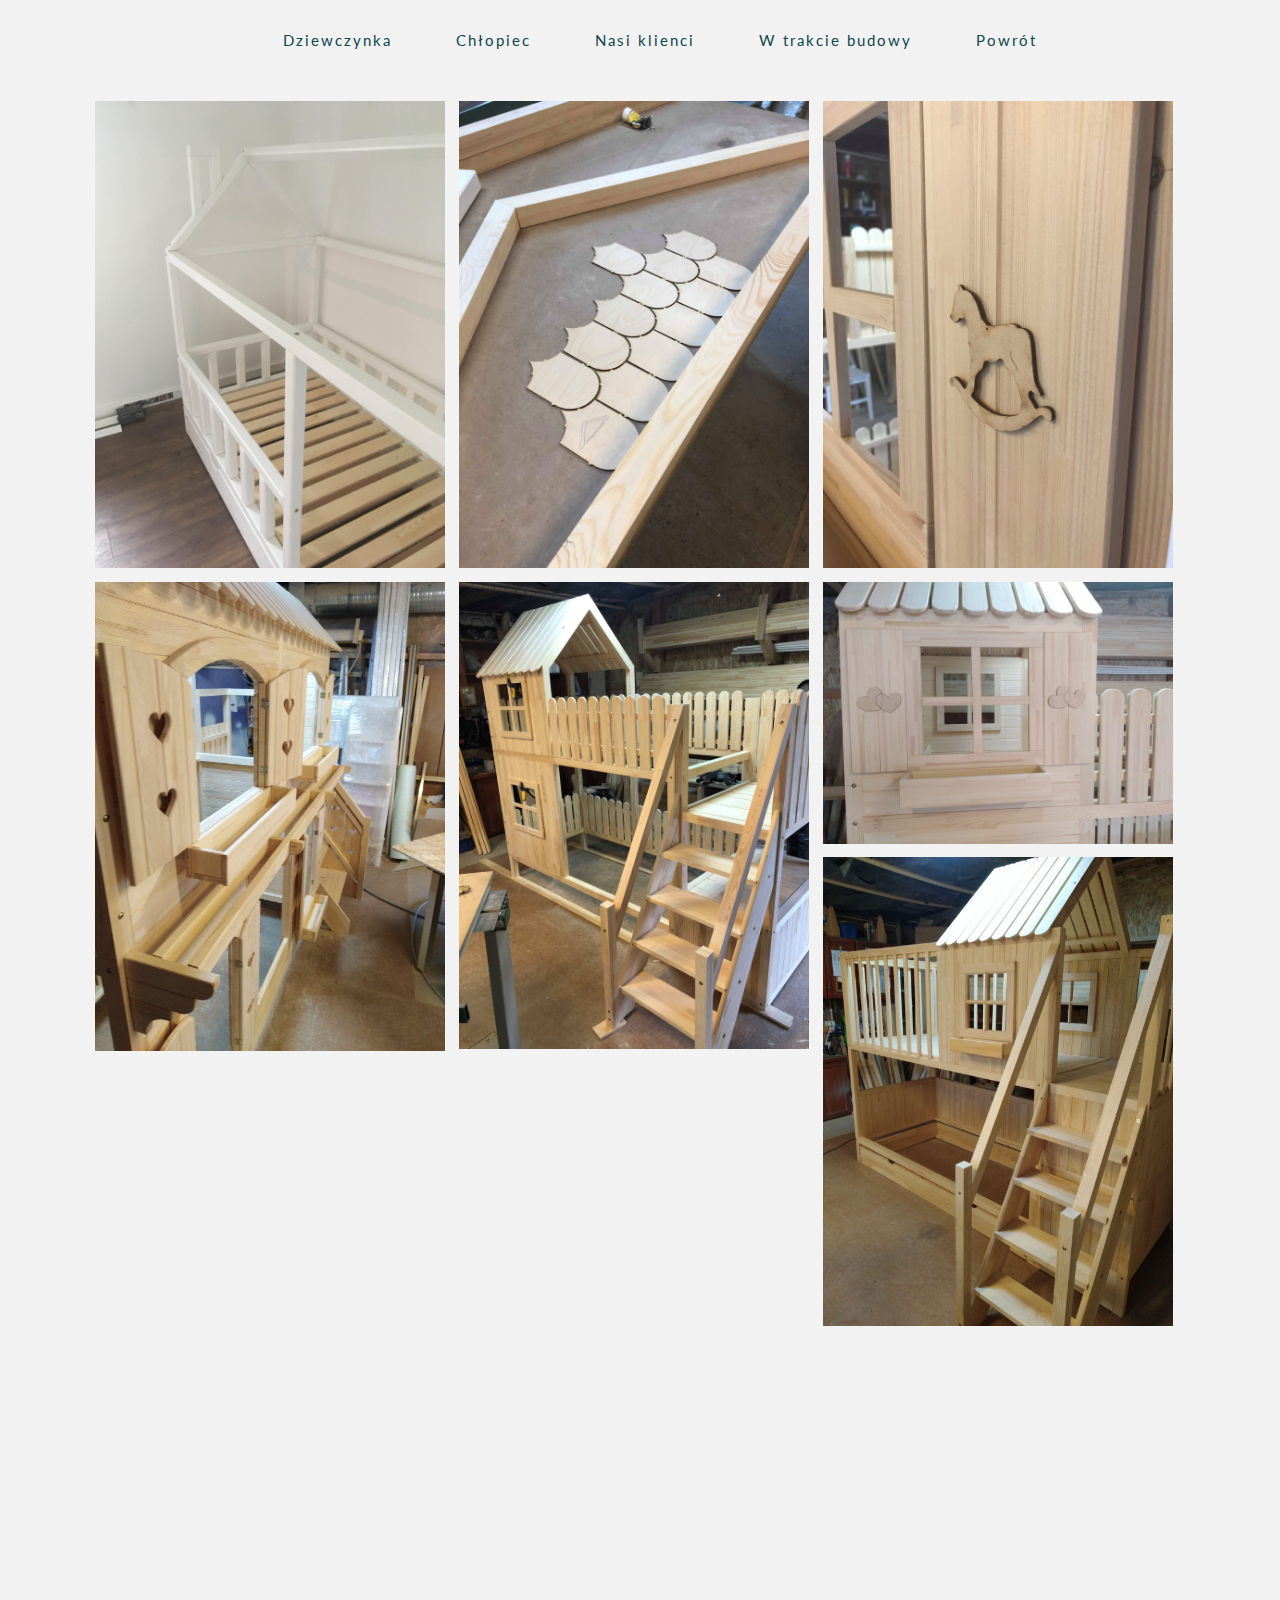
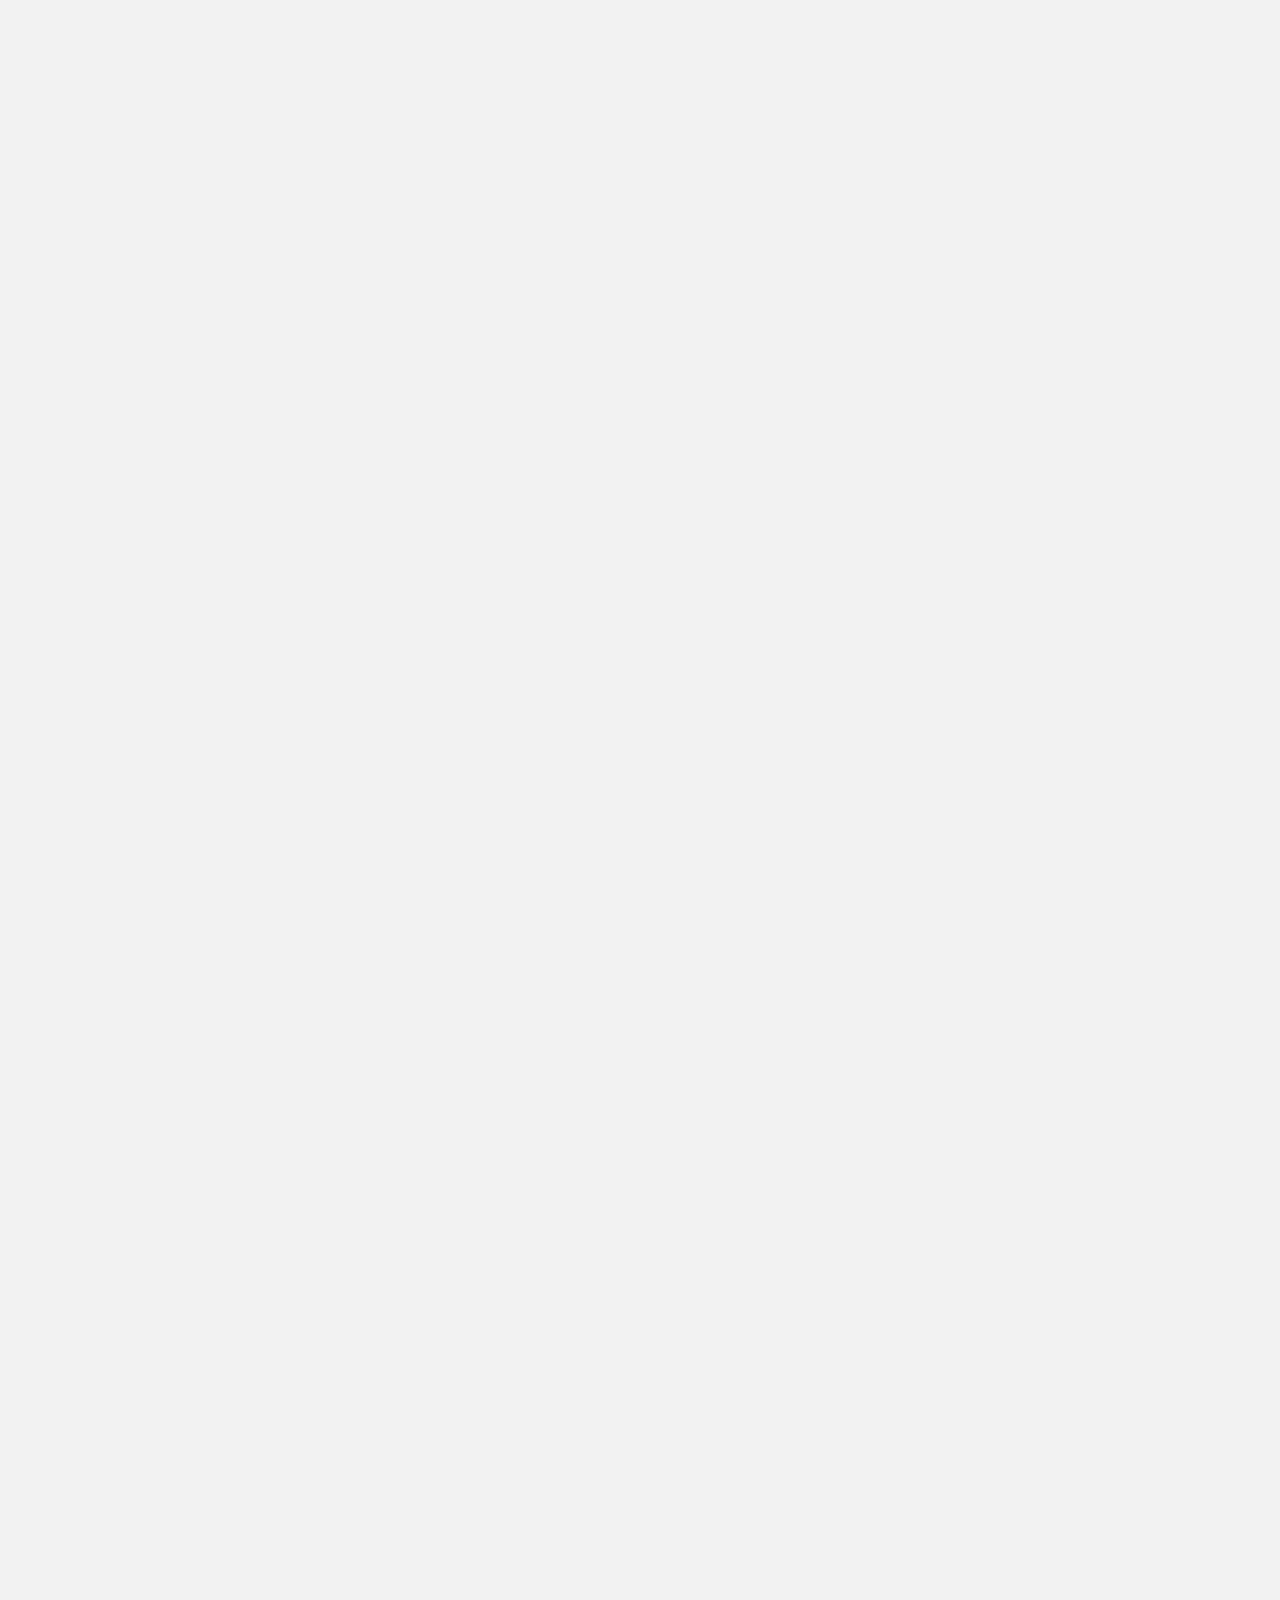
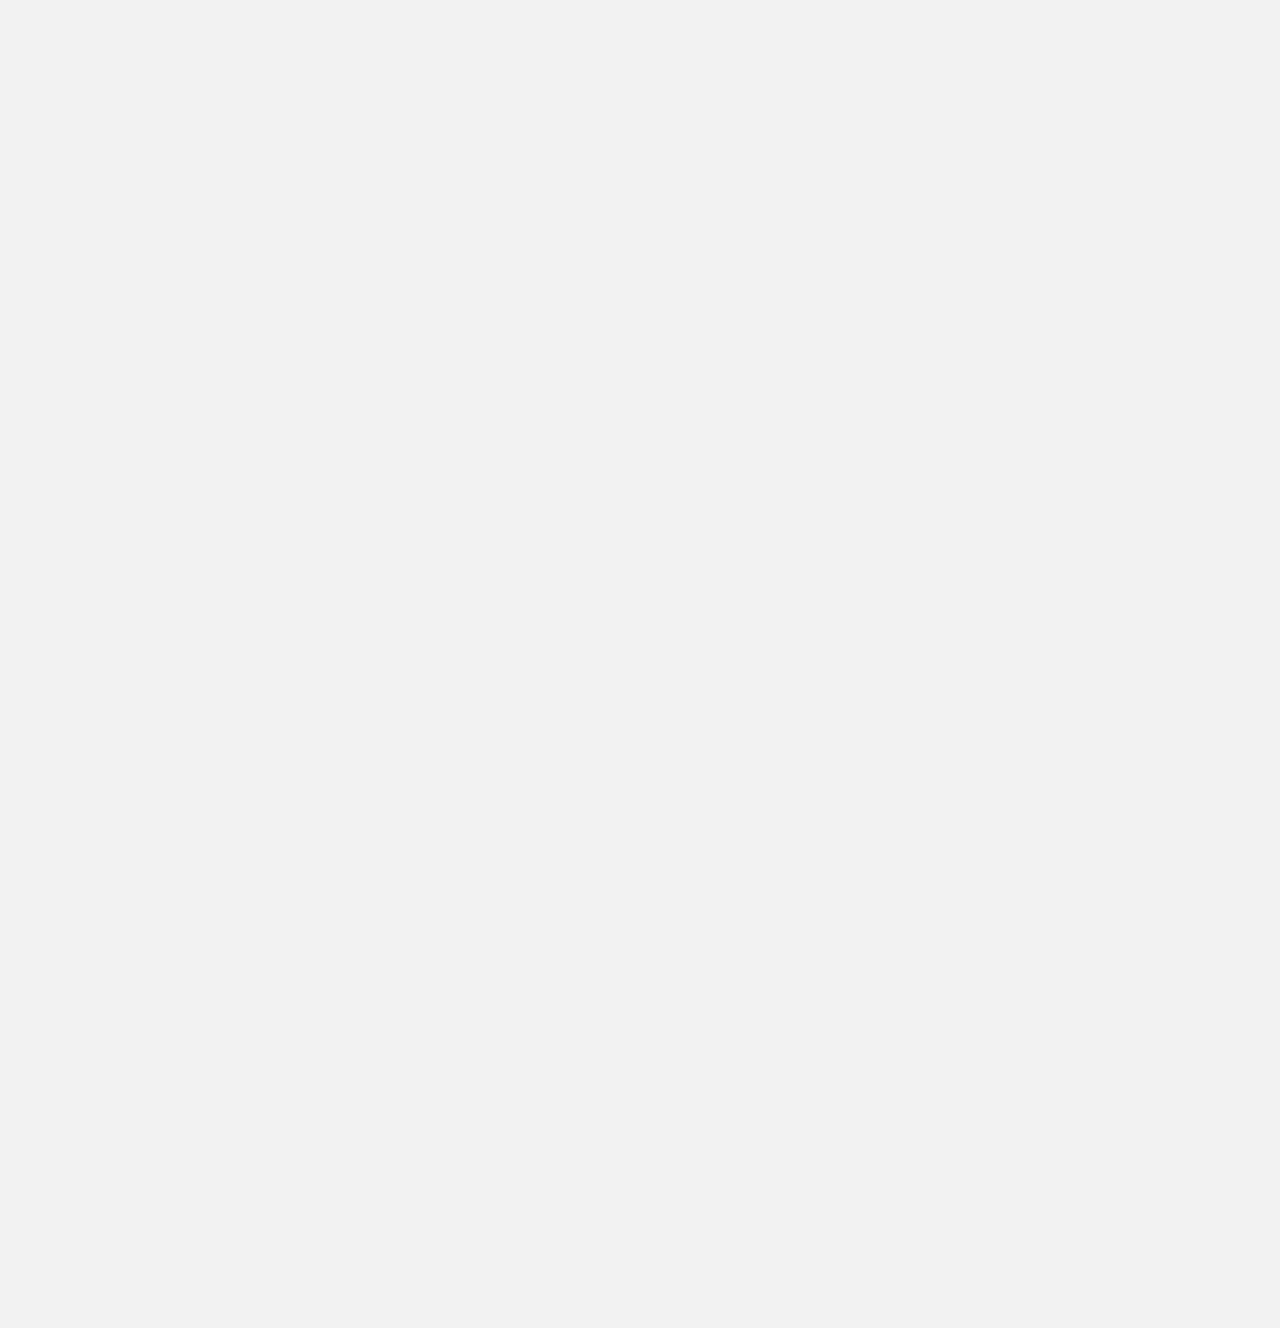
<file: subpage/construction/construction.html>
<!DOCTYPE html>
<html lang="en">

<head>
    <meta charset="UTF-8">
    <title>Neutral</title>
    <meta http-equiv="X-UA-Compatible" content="IE=edge,chrome=1">
    <meta name="viewport" content="width=device-width, initial-scale=1.0">
    <link rel="shortcut icon" href="../favicon.ico">
    <link rel="stylesheet" type="text/css" href="css/default.css" />
    <link rel="stylesheet" type="text/css" href="css/component.css" />
    <script src="js/modernizr.custom.js"></script>
</head>

<body>
    <header>
        <nav>
            <ul>
                <li><a href="../girl/girl.html">Dziewczynka</a></li>
                <li><a href="../boy/boy.html">Chłopiec</a></li>
                <li><a href="../clients/clients.html">Nasi klienci</a></li>
                <li><a href="../construction/construction.html">W trakcie budowy</a></li>
                <li><a href="../../index.html">Powrót</a></li>
            </ul>
        </nav>
    </header>
    <div class="container">
        <ul class="grid effect-3" id="grid">
            <li><a href=""><img src="img/0.jpg" alt=""></a></li>
            <li><a href=""><img src="img/1.jpg" alt=""></a></li>
            <li><a href=""><img src="img/2.jpg" alt=""></a></li>
            <li><a href=""><img src="img/3.jpg" alt=""></a></li>
            <li><a href=""><img src="img/4.jpg" alt=""></a></li>
            <li><a href=""><img src="img/5.jpg" alt=""></a></li>
            <li><a href=""><img src="img/6.jpg" alt=""></a></li>
            <li><a href=""><img src="img/7.jpg" alt=""></a></li>
            <li><a href=""><img src="img/8.jpg" alt=""></a></li>
            <li><a href=""><img src="img/9.jpg" alt=""></a></li>
            <li><a href=""><img src="img/10.jpg" alt=""></a></li>
            <li><a href=""><img src="img/11.jpg" alt=""></a></li>
            <li><a href=""><img src="img/12.jpg" alt=""></a></li>
            <li><a href=""><img src="img/13.jpg" alt=""></a></li>
            <li><a href=""><img src="img/14.jpg" alt=""></a></li>
            <li><a href=""><img src="img/15.jpg" alt=""></a></li>
            <li><a href=""><img src="img/16.jpg" alt=""></a></li>
            <li><a href=""><img src="img/17.jpg" alt=""></a></li>
            <li><a href=""><img src="img/18.jpg" alt=""></a></li>
            <li><a href=""><img src="img/19.jpg" alt=""></a></li>
            <li><a href=""><img src="img/20.jpg" alt=""></a></li>
            <li><a href=""><img src="img/21.jpg" alt=""></a></li>
            <li><a href=""><img src="img/22.jpg" alt=""></a></li>
            <li><a href=""><img src="img/23.jpg" alt=""></a></li>
            <li><a href=""><img src="img/24.jpg" alt=""></a></li>
            <li><a href=""><img src="img/25.jpg" alt=""></a></li>
            <li><a href=""><img src="img/26.jpg" alt=""></a></li>
            <li><a href=""><img src="img/27.jpg" alt=""></a></li>
            <li><a href=""><img src="img/28.jpg" alt=""></a></li>
            <li><a href=""><img src="img/29.jpg" alt=""></a></li>
            <li><a href=""><img src="img/30.jpg" alt=""></a></li>
        </ul>
    </div>
    <script src="js/masonry.pkgd.min.js"></script>
    <script src="js/imagesloaded.js"></script>
    <script src="js/classie.js"></script>
    <script src="js/AnimOnScroll.js"></script>
    <script>
        new AnimOnScroll(document.getElementById('grid'), {
            minDuration: 0.4,
            maxDuration: 0.7,
            viewportFactor: 0.2
        });
    </script>
</body>

</html>
</file>
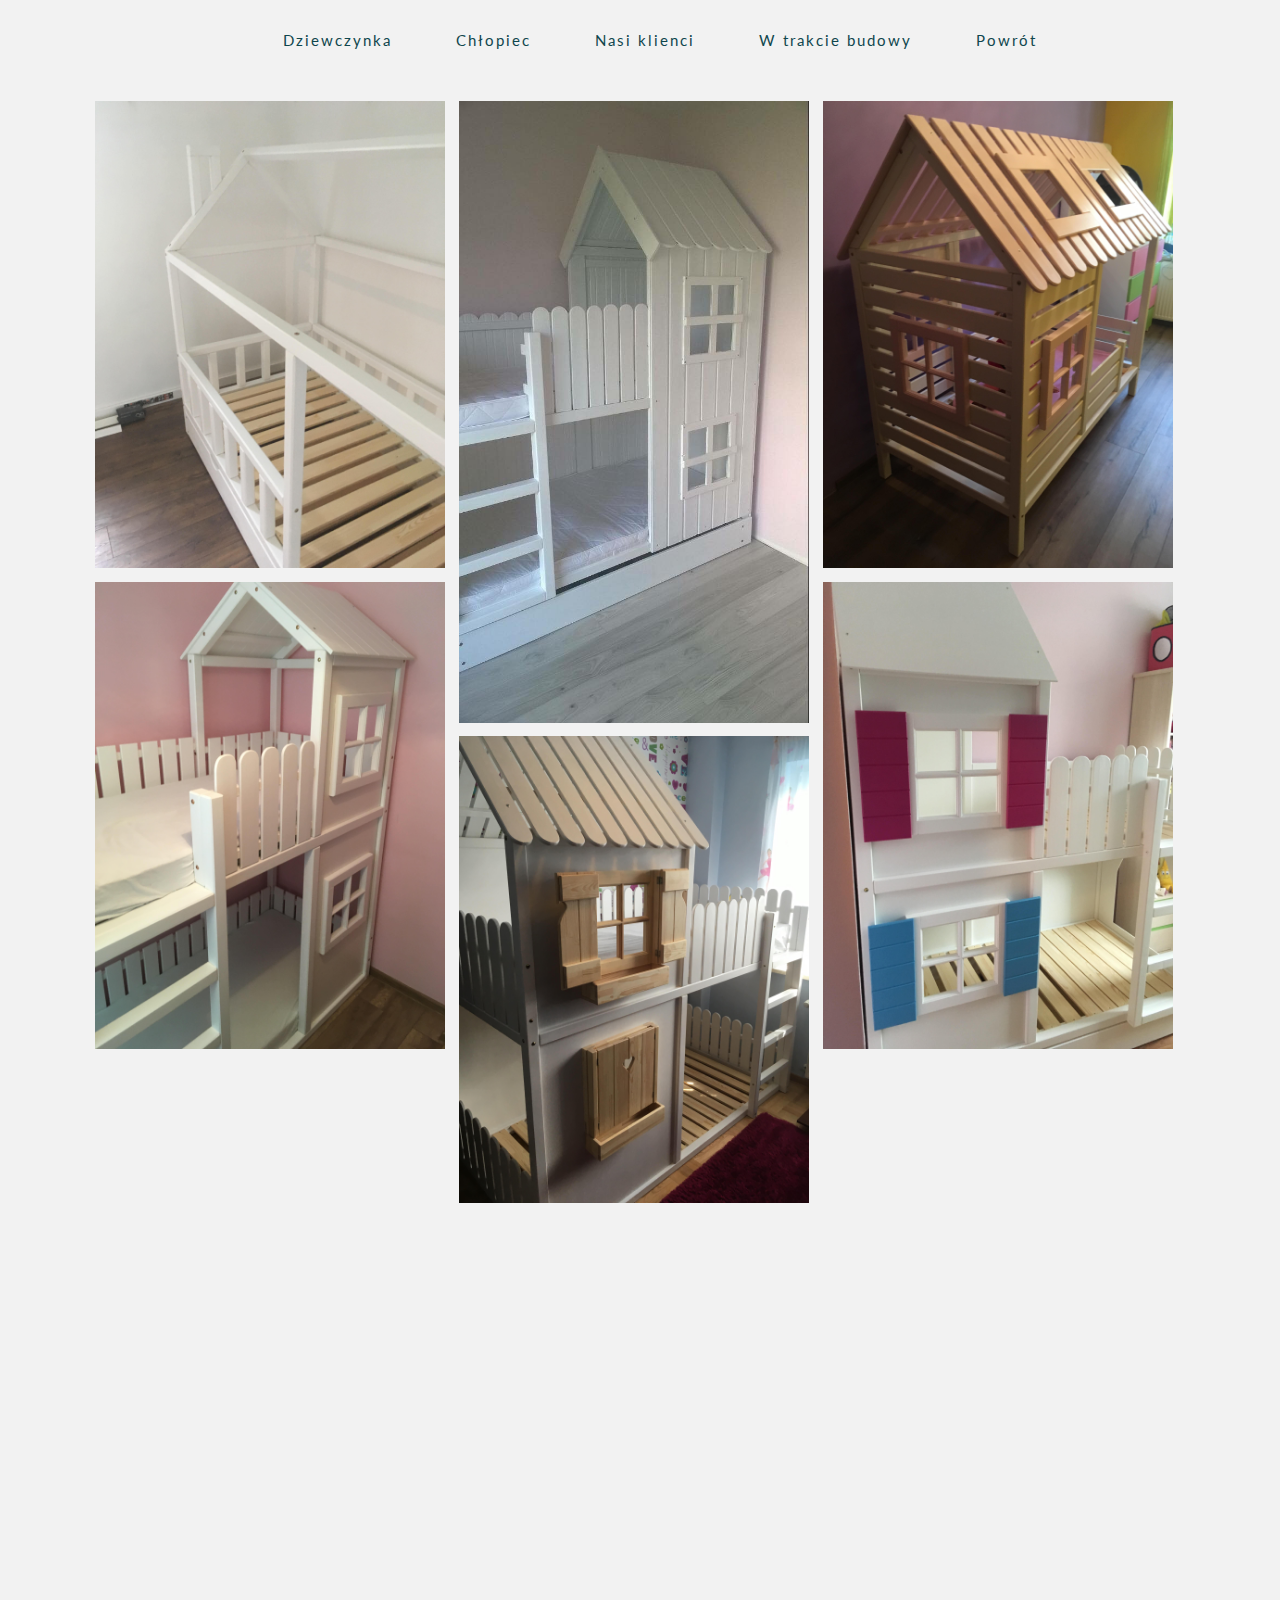
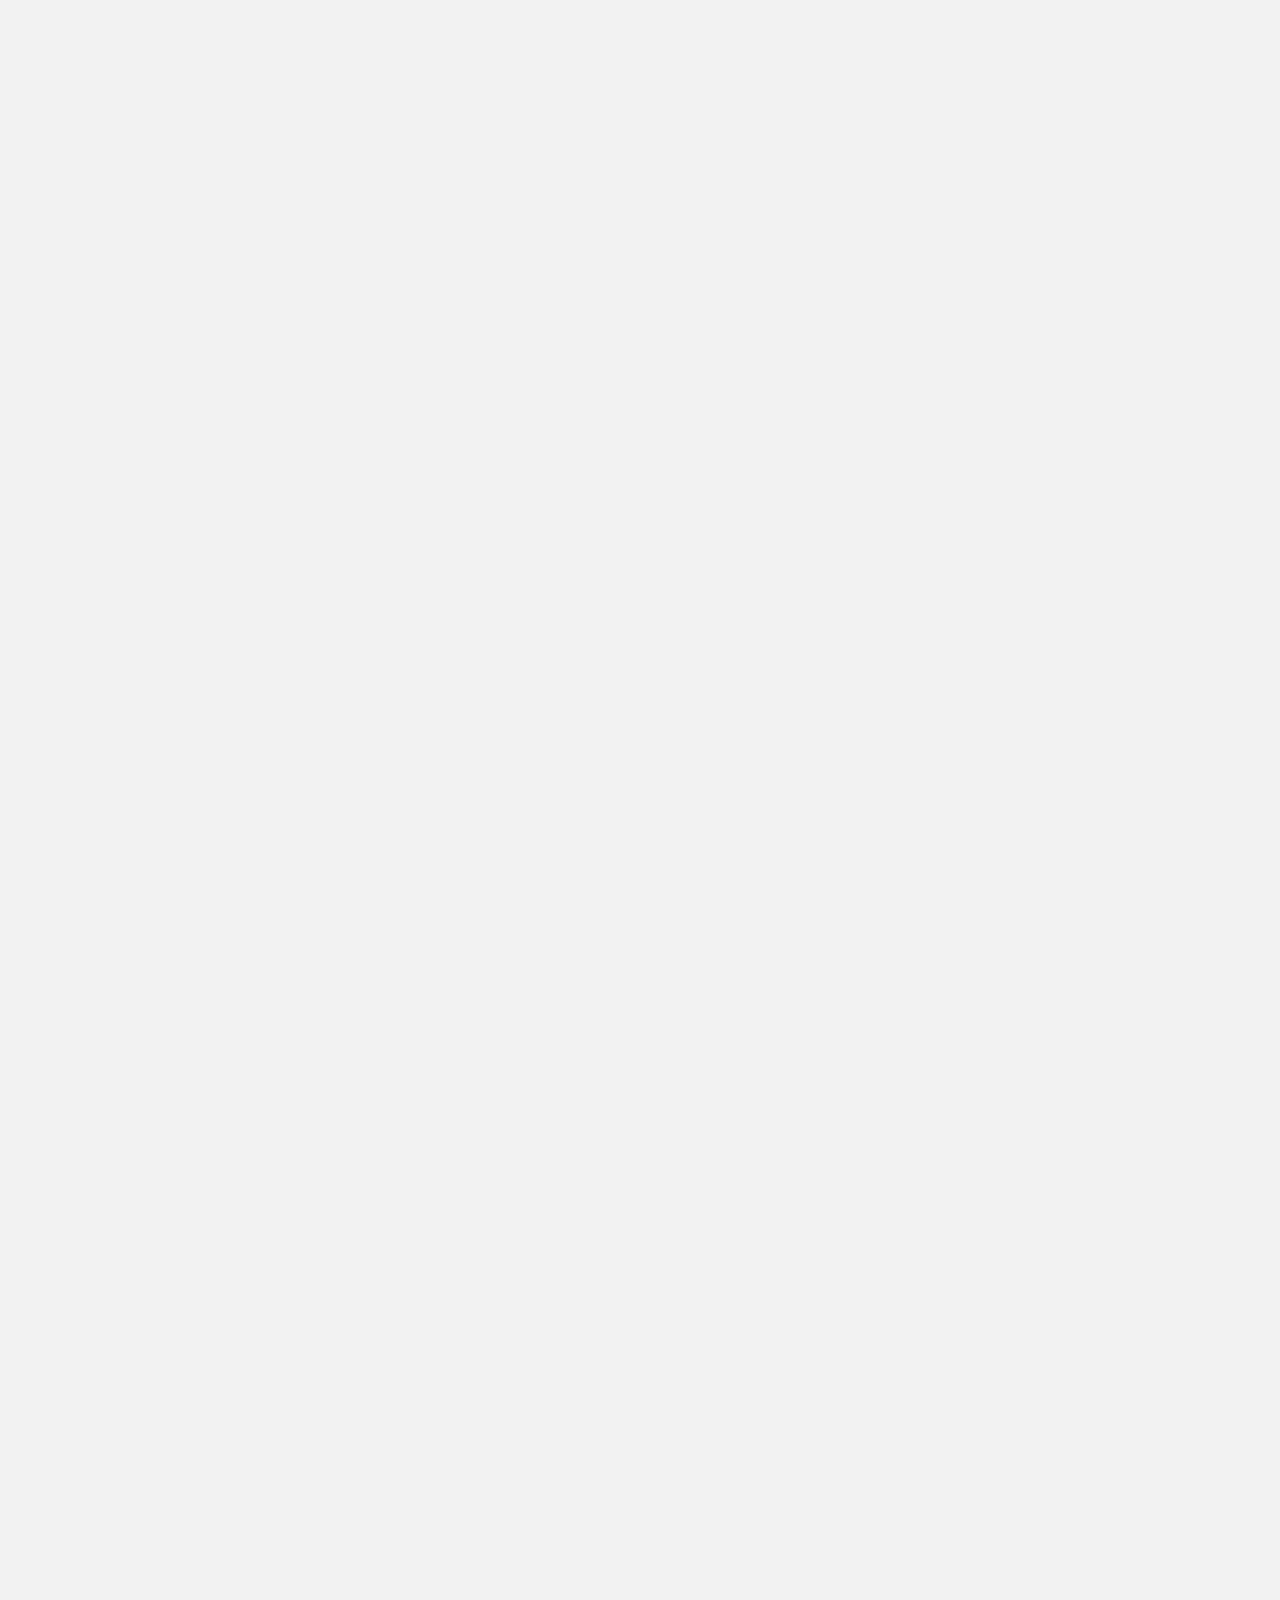
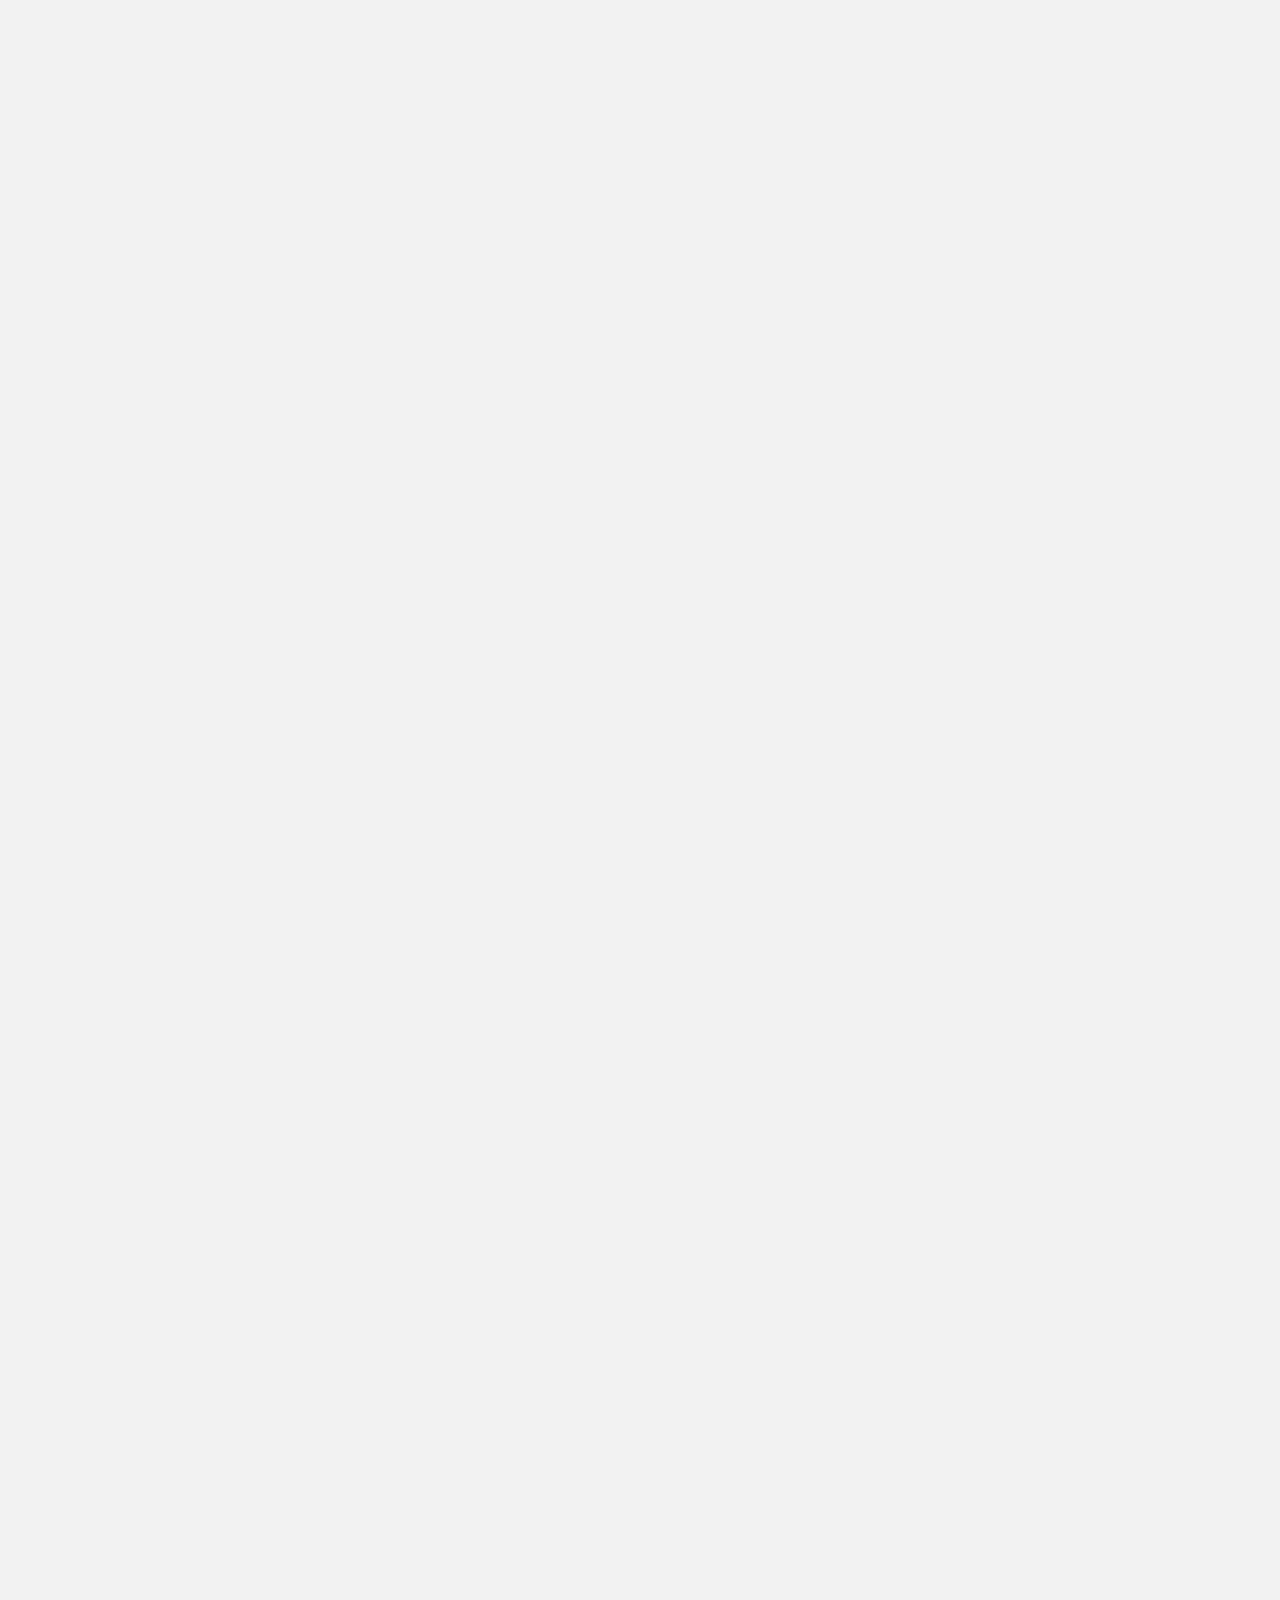
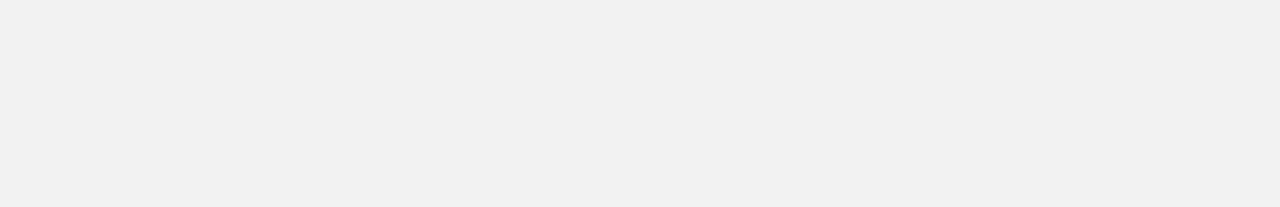
<file: subpage/neutral/neutral.html>
<!DOCTYPE html>
<html lang="en">

<head>
    <meta charset="UTF-8">
    <title>Neutral</title>
    <meta http-equiv="X-UA-Compatible" content="IE=edge,chrome=1">
    <meta name="viewport" content="width=device-width, initial-scale=1.0">
    <link rel="shortcut icon" href="../favicon.ico">
    <link rel="stylesheet" type="text/css" href="css/default.css" />
    <link rel="stylesheet" type="text/css" href="css/component.css" />
    <script src="js/modernizr.custom.js"></script>
</head>

<body>
    <header>
        <nav>
            <ul>
                <li><a href="../girl/girl.html">Dziewczynka</a></li>
                <li><a href="../boy/boy.html">Chłopiec</a></li>
                <li><a href="../clients/clients.html">Nasi klienci</a></li>
                <li><a href="../construction/construction.html">W trakcie budowy</a></li>
                <li><a href="../../index.html">Powrót</a></li>
            </ul>
        </nav>
    </header>
    <div class="container">
        <ul class="grid effect-3" id="grid">
            <li><a href=""><img src="img/0.jpg" alt=""></a></li>
            <li><a href=""><img src="img/1.jpg" alt=""></a></li>
            <li><a href=""><img src="img/2.jpg" alt=""></a></li>
            <li><a href=""><img src="img/3.jpg" alt=""></a></li>
            <li><a href=""><img src="img/4.jpg" alt=""></a></li>
            <li><a href=""><img src="img/5.jpg" alt=""></a></li>
            <li><a href=""><img src="img/6.jpg" alt=""></a></li>
            <li><a href=""><img src="img/7.jpg" alt=""></a></li>
            <li><a href=""><img src="img/8.jpg" alt=""></a></li>
            <li><a href=""><img src="img/9.jpg" alt=""></a></li>
            <li><a href=""><img src="img/10.jpg" alt=""></a></li>
            <li><a href=""><img src="img/10.jpg" alt=""></a></li>
            <li><a href=""><img src="img/11.jpg" alt=""></a></li>
            <li><a href=""><img src="img/12.jpg" alt=""></a></li>
            <li><a href=""><img src="img/13.jpg" alt=""></a></li>
            <li><a href=""><img src="img/14.jpg" alt=""></a></li>
            <li><a href=""><img src="img/15.jpg" alt=""></a></li>
            <li><a href=""><img src="img/16.jpg" alt=""></a></li>
            <li><a href=""><img src="img/17.jpg" alt=""></a></li>
            <li><a href=""><img src="img/18.jpg" alt=""></a></li>
            <li><a href=""><img src="img/19.jpg" alt=""></a></li>
            <li><a href=""><img src="img/20.jpg" alt=""></a></li>
            <li><a href=""><img src="img/21.jpg" alt=""></a></li>
            <li><a href=""><img src="img/22.jpg" alt=""></a></li>
            <li><a href=""><img src="img/23.jpg" alt=""></a></li>
            <li><a href=""><img src="img/24.jpg" alt=""></a></li>
            <li><a href=""><img src="img/25.jpg" alt=""></a></li>
            <li><a href=""><img src="img/26.jpg" alt=""></a></li>
            <li><a href=""><img src="img/27.jpg" alt=""></a></li>
            <li><a href=""><img src="img/28.jpg" alt=""></a></li>
            <li><a href=""><img src="img/29.jpg" alt=""></a></li>
            <li><a href=""><img src="img/30.jpg" alt=""></a></li>
        </ul>
    </div>
    <script src="js/masonry.pkgd.min.js"></script>
    <script src="js/imagesloaded.js"></script>
    <script src="js/classie.js"></script>
    <script src="js/AnimOnScroll.js"></script>
    <script>
        new AnimOnScroll(document.getElementById('grid'), {
            minDuration: 0.4,
            maxDuration: 0.7,
            viewportFactor: 0.2
        });
    </script>
</body>

</html>
</file>
<file: subpage/construction/css/default.css>
/* General Demo Style */
@import url(http://fonts.googleapis.com/css?family=Lato:300,400,700);

@font-face {
	font-family: 'codropsicons';
	src:url('../fonts/codropsicons/codropsicons.eot');
	src:url('../fonts/codropsicons/codropsicons.eot?#iefix') format('embedded-opentype'),
		url('../fonts/codropsicons/codropsicons.woff') format('woff'),
		url('../fonts/codropsicons/codropsicons.ttf') format('truetype'),
		url('../fonts/codropsicons/codropsicons.svg#codropsicons') format('svg');
	font-weight: normal;
	font-style: normal;
}

*, *:after, *:before { -webkit-box-sizing: border-box; -moz-box-sizing: border-box; box-sizing: border-box; }
body, html { font-size: 100%; padding: 0; margin: 0;}

/* Clearfix hack by Nicolas Gallagher: http://nicolasgallagher.com/micro-clearfix-hack/ */
.clearfix:before, .clearfix:after { content: " "; display: table; }
.clearfix:after { clear: both; }

body {
	font-family: 'Lato', Calibri, Arial, sans-serif;
	color: #6b7381;
	background: #f2f2f2;
}

a {
	color: #aaa;
	text-decoration: none;
}

a:hover,
a:active {
	color: #333;
}

/* Header Style */
.container > header {
	margin: 0 auto;
	padding: 2em;
}

.container > header {
	text-align: center;
	background: rgba(0,0,0,0.01);
}

.container > header h1 {
	font-size: 2.625em;
	line-height: 1.3;
	margin: 0;
	font-weight: 300;
}

.container > header span {
	display: block;
	font-size: 60%;
	opacity: 0.8;
	padding: 0 0 0.6em 0.1em;
}

/* To Navigation Style */
.codrops-top {
	background: #fff;
	background: rgba(255, 255, 255, 0.8);
	text-transform: uppercase;
	width: 100%;
	font-size: 0.69em;
	line-height: 2.2;
}

.codrops-top a {
	padding: 0 1em;
	letter-spacing: 0.1em;
	color: #6b7381;
	display: inline-block;
}

.codrops-top a:hover {
	color: #424b5a;
	background: rgba(255,255,255,1);
}

.codrops-top span.right {
	float: right;
}

.codrops-top span.right a {
	float: left;
	display: block;
}

.codrops-icon:before {
	font-family: 'codropsicons';
	margin: 0 4px;
	speak: none;
	font-style: normal;
	font-weight: normal;
	font-variant: normal;
	text-transform: none;
	line-height: 1;
	-webkit-font-smoothing: antialiased;
}

.codrops-icon-drop:before {
	content: "\e001";
}

.codrops-icon-prev:before {
	content: "\e004";
}

/* Demo Buttons Style */
.codrops-demos {
	padding-top: 1em;
	font-size: 0.9em;
}

.codrops-demos a {
	display: inline-block;
	margin: 0.5em;
	padding: 0.7em 1.1em;
	border: 3px solid #6b7381;
	color: #6b7381;
	font-weight: 700;
}

.codrops-demos a:hover,
.codrops-demos a.current-demo,
.codrops-demos a.current-demo:hover {
	opacity: 0.6;
}

@media screen and (max-width: 25em) {

	.codrops-icon span {
		display: none;
	}

}
</file>
<file: subpage/construction/css/component.css>
header {
    text-align: center;
}

header li {
    position: relative;
    display: inline-block;
    margin: 10px;
    padding: 5px 10px;
    letter-spacing: 2px;
    font-size: 15px;
}

@media (max-width: 567px) {
    header li {
        margin: 0;
    }
}

header li a {
    padding: 10px;
    color: #0f464d;
}

header li a:hover {
    text-decoration: none;
    color: #5c86ab;
}

header li:after {
    content: '';
    width: 0;
    height: 2px;
    background-color: #0f464d;
    position: absolute;
    bottom: -5px;
    left: 0;
    transition: 0.4s;
}

header li:hover:after {
    width: 100%;
}

.grid {
    max-width: 69em;
    list-style: none;
    margin: 30px auto;
    padding: 0;
}

.grid li {
    display: block;
    float: left;
    padding: 7px;
    width: 33%;
    opacity: 0;
}

.grid li.shown,
.no-js .grid li,
.no-cssanimations .grid li {
    opacity: 1;
}

.grid li a,
.grid li img {
    outline: none;
    border: none;
    display: block;
    max-width: 100%;
}

/* Effect 1: opacity */

.grid.effect-1 li.animate {
    -webkit-animation: fadeIn 0.65s ease forwards;
    animation: fadeIn 0.65s ease forwards;
}

@-webkit-keyframes fadeIn {
    0% {}
    100% {
        opacity: 1;
    }
}

@keyframes fadeIn {
    0% {}
    100% {
        opacity: 1;
    }
}

/* Effect 2: Move Up */

.grid.effect-2 li.animate {
    -webkit-transform: translateY(200px);
    transform: translateY(200px);
    -webkit-animation: moveUp 0.65s ease forwards;
    animation: moveUp 0.65s ease forwards;
}

@-webkit-keyframes moveUp {
    0% {}
    100% {
        -webkit-transform: translateY(0);
        opacity: 1;
    }
}

@keyframes moveUp {
    0% {}
    100% {
        -webkit-transform: translateY(0);
        transform: translateY(0);
        opacity: 1;
    }
}

/* Effect 3: Scale up */

.grid.effect-3 li.animate {
    -webkit-transform: scale(0.6);
    transform: scale(0.6);
    -webkit-animation: scaleUp 0.65s ease-in-out forwards;
    animation: scaleUp 0.65s ease-in-out forwards;
}

@-webkit-keyframes scaleUp {
    0% {}
    100% {
        -webkit-transform: scale(1);
        opacity: 1;
    }
}

@keyframes scaleUp {
    0% {}
    100% {
        -webkit-transform: scale(1);
        transform: scale(1);
        opacity: 1;
    }
}

/* Effect 4: fall perspective */

.grid.effect-4 {
    -webkit-perspective: 1300px;
    perspective: 1300px;
}

.grid.effect-4 li.animate {
    -webkit-transform-style: preserve-3d;
    transform-style: preserve-3d;
    -webkit-transform: translateZ(400px) translateY(300px) rotateX(-90deg);
    transform: translateZ(400px) translateY(300px) rotateX(-90deg);
    -webkit-animation: fallPerspective .8s ease-in-out forwards;
    animation: fallPerspective .8s ease-in-out forwards;
}

@-webkit-keyframes fallPerspective {
    0% {}
    100% {
        -webkit-transform: translateZ(0px) translateY(0px) rotateX(0deg);
        opacity: 1;
    }
}

@keyframes fallPerspective {
    0% {}
    100% {
        -webkit-transform: translateZ(0px) translateY(0px) rotateX(0deg);
        transform: translateZ(0px) translateY(0px) rotateX(0deg);
        opacity: 1;
    }
}

/* Effect 5: fly (based on http://lab.hakim.se/scroll-effects/ by @hakimel) */

.grid.effect-5 {
    -webkit-perspective: 1300px;
    perspective: 1300px;
}

.grid.effect-5 li.animate {
    -webkit-transform-style: preserve-3d;
    transform-style: preserve-3d;
    -webkit-transform-origin: 50% 50% -300px;
    transform-origin: 50% 50% -300px;
    -webkit-transform: rotateX(-180deg);
    transform: rotateX(-180deg);
    -webkit-animation: fly .8s ease-in-out forwards;
    animation: fly .8s ease-in-out forwards;
}

@-webkit-keyframes fly {
    0% {}
    100% {
        -webkit-transform: rotateX(0deg);
        opacity: 1;
    }
}

@keyframes fly {
    0% {}
    100% {
        -webkit-transform: rotateX(0deg);
        transform: rotateX(0deg);
        opacity: 1;
    }
}

/* Effect 6: flip (based on http://lab.hakim.se/scroll-effects/ by @hakimel) */

.grid.effect-6 {
    -webkit-perspective: 1300px;
    perspective: 1300px;
}

.grid.effect-6 li.animate {
    -webkit-transform-style: preserve-3d;
    transform-style: preserve-3d;
    -webkit-transform-origin: 0% 0%;
    transform-origin: 0% 0%;
    -webkit-transform: rotateX(-80deg);
    transform: rotateX(-80deg);
    -webkit-animation: flip .8s ease-in-out forwards;
    animation: flip .8s ease-in-out forwards;
}

@-webkit-keyframes flip {
    0% {}
    100% {
        -webkit-transform: rotateX(0deg);
        opacity: 1;
    }
}

@keyframes flip {
    0% {}
    100% {
        -webkit-transform: rotateX(0deg);
        transform: rotateX(0deg);
        opacity: 1;
    }
}

/* Effect 7: helix (based on http://lab.hakim.se/scroll-effects/ by @hakimel) */

.grid.effect-7 {
    -webkit-perspective: 1300px;
    perspective: 1300px;
}

.grid.effect-7 li.animate {
    -webkit-transform-style: preserve-3d;
    transform-style: preserve-3d;
    -webkit-transform: rotateY(-180deg);
    transform: rotateY(-180deg);
    -webkit-animation: helix .8s ease-in-out forwards;
    animation: helix .8s ease-in-out forwards;
}

@-webkit-keyframes helix {
    0% {}
    100% {
        -webkit-transform: rotateY(0deg);
        opacity: 1;
    }
}

@keyframes helix {
    0% {}
    100% {
        -webkit-transform: rotateY(0deg);
        transform: rotateY(0deg);
        opacity: 1;
    }
}

/* Effect 8:  */

.grid.effect-8 {
    -webkit-perspective: 1300px;
    perspective: 1300px;
}

.grid.effect-8 li.animate {
    -webkit-transform-style: preserve-3d;
    transform-style: preserve-3d;
    -webkit-transform: scale(0.4);
    transform: scale(0.4);
    -webkit-animation: popUp .8s ease-in forwards;
    animation: popUp .8s ease-in forwards;
}

@-webkit-keyframes popUp {
    0% {}
    70% {
        -webkit-transform: scale(1.1);
        opacity: .8;
        -webkit-animation-timing-function: ease-out;
    }
    100% {
        -webkit-transform: scale(1);
        opacity: 1;
    }
}

@keyframes popUp {
    0% {}
    70% {
        -webkit-transform: scale(1.1);
        transform: scale(1.1);
        opacity: .8;
        -webkit-animation-timing-function: ease-out;
        animation-timing-function: ease-out;
    }
    100% {
        -webkit-transform: scale(1);
        transform: scale(1);
        opacity: 1;
    }
}

@media screen and (max-width: 900px) {
    .grid li {
        width: 50%;
    }
}

@media screen and (max-width: 400px) {
    .grid li {
        width: 100%;
    }
}
</file>
<file: subpage/neutral/css/default.css>
/* General Demo Style */
@import url(http://fonts.googleapis.com/css?family=Lato:300,400,700);

@font-face {
	font-family: 'codropsicons';
	src:url('../fonts/codropsicons/codropsicons.eot');
	src:url('../fonts/codropsicons/codropsicons.eot?#iefix') format('embedded-opentype'),
		url('../fonts/codropsicons/codropsicons.woff') format('woff'),
		url('../fonts/codropsicons/codropsicons.ttf') format('truetype'),
		url('../fonts/codropsicons/codropsicons.svg#codropsicons') format('svg');
	font-weight: normal;
	font-style: normal;
}

*, *:after, *:before { -webkit-box-sizing: border-box; -moz-box-sizing: border-box; box-sizing: border-box; }
body, html { font-size: 100%; padding: 0; margin: 0;}

/* Clearfix hack by Nicolas Gallagher: http://nicolasgallagher.com/micro-clearfix-hack/ */
.clearfix:before, .clearfix:after { content: " "; display: table; }
.clearfix:after { clear: both; }

body {
	font-family: 'Lato', Calibri, Arial, sans-serif;
	color: #6b7381;
	background: #f2f2f2;
}

a {
	color: #aaa;
	text-decoration: none;
}

a:hover,
a:active {
	color: #333;
}

/* Header Style */
.container > header {
	margin: 0 auto;
	padding: 2em;
}

.container > header {
	text-align: center;
	background: rgba(0,0,0,0.01);
}

.container > header h1 {
	font-size: 2.625em;
	line-height: 1.3;
	margin: 0;
	font-weight: 300;
}

.container > header span {
	display: block;
	font-size: 60%;
	opacity: 0.8;
	padding: 0 0 0.6em 0.1em;
}

/* To Navigation Style */
.codrops-top {
	background: #fff;
	background: rgba(255, 255, 255, 0.8);
	text-transform: uppercase;
	width: 100%;
	font-size: 0.69em;
	line-height: 2.2;
}

.codrops-top a {
	padding: 0 1em;
	letter-spacing: 0.1em;
	color: #6b7381;
	display: inline-block;
}

.codrops-top a:hover {
	color: #424b5a;
	background: rgba(255,255,255,1);
}

.codrops-top span.right {
	float: right;
}

.codrops-top span.right a {
	float: left;
	display: block;
}

.codrops-icon:before {
	font-family: 'codropsicons';
	margin: 0 4px;
	speak: none;
	font-style: normal;
	font-weight: normal;
	font-variant: normal;
	text-transform: none;
	line-height: 1;
	-webkit-font-smoothing: antialiased;
}

.codrops-icon-drop:before {
	content: "\e001";
}

.codrops-icon-prev:before {
	content: "\e004";
}

/* Demo Buttons Style */
.codrops-demos {
	padding-top: 1em;
	font-size: 0.9em;
}

.codrops-demos a {
	display: inline-block;
	margin: 0.5em;
	padding: 0.7em 1.1em;
	border: 3px solid #6b7381;
	color: #6b7381;
	font-weight: 700;
}

.codrops-demos a:hover,
.codrops-demos a.current-demo,
.codrops-demos a.current-demo:hover {
	opacity: 0.6;
}

@media screen and (max-width: 25em) {

	.codrops-icon span {
		display: none;
	}

}
</file>
<file: subpage/neutral/css/component.css>
header {
     text-align: center;
 }

 header li {
     position: relative;
     display: inline-block;
     margin: 10px;
     padding: 5px 10px;
     letter-spacing: 2px;
     font-size: 15px;
 }

 @media (max-width: 567px) {
     header li {
         margin: 0;
     }
 }

 header li a {
     padding: 10px;
     color: #0f464d;
 }

 header li a:hover {
     text-decoration: none;
     color: #5c86ab;
 }

 header li:after {
     content: '';
     width: 0;
     height: 2px;
     background-color: #0f464d;
     position: absolute;
     bottom: -5px;
     left: 0;
     transition: 0.4s;
 }

 header li:hover:after {
     width: 100%;
 }

 .grid {
     max-width: 69em;
     list-style: none;
     margin: 30px auto;
     padding: 0;
 }

 .grid li {
     display: block;
     float: left;
     padding: 7px;
     width: 33%;
     opacity: 0;
 }

 .grid li.shown,
 .no-js .grid li,
 .no-cssanimations .grid li {
     opacity: 1;
 }

 .grid li a,
 .grid li img {
     outline: none;
     border: none;
     display: block;
     max-width: 100%;
 }

 /* Effect 1: opacity */

 .grid.effect-1 li.animate {
     -webkit-animation: fadeIn 0.65s ease forwards;
     animation: fadeIn 0.65s ease forwards;
 }

 @-webkit-keyframes fadeIn {
     0% {}
     100% {
         opacity: 1;
     }
 }

 @keyframes fadeIn {
     0% {}
     100% {
         opacity: 1;
     }
 }

 /* Effect 2: Move Up */

 .grid.effect-2 li.animate {
     -webkit-transform: translateY(200px);
     transform: translateY(200px);
     -webkit-animation: moveUp 0.65s ease forwards;
     animation: moveUp 0.65s ease forwards;
 }

 @-webkit-keyframes moveUp {
     0% {}
     100% {
         -webkit-transform: translateY(0);
         opacity: 1;
     }
 }

 @keyframes moveUp {
     0% {}
     100% {
         -webkit-transform: translateY(0);
         transform: translateY(0);
         opacity: 1;
     }
 }

 /* Effect 3: Scale up */

 .grid.effect-3 li.animate {
     -webkit-transform: scale(0.6);
     transform: scale(0.6);
     -webkit-animation: scaleUp 0.65s ease-in-out forwards;
     animation: scaleUp 0.65s ease-in-out forwards;
 }

 @-webkit-keyframes scaleUp {
     0% {}
     100% {
         -webkit-transform: scale(1);
         opacity: 1;
     }
 }

 @keyframes scaleUp {
     0% {}
     100% {
         -webkit-transform: scale(1);
         transform: scale(1);
         opacity: 1;
     }
 }

 /* Effect 4: fall perspective */

 .grid.effect-4 {
     -webkit-perspective: 1300px;
     perspective: 1300px;
 }

 .grid.effect-4 li.animate {
     -webkit-transform-style: preserve-3d;
     transform-style: preserve-3d;
     -webkit-transform: translateZ(400px) translateY(300px) rotateX(-90deg);
     transform: translateZ(400px) translateY(300px) rotateX(-90deg);
     -webkit-animation: fallPerspective .8s ease-in-out forwards;
     animation: fallPerspective .8s ease-in-out forwards;
 }

 @-webkit-keyframes fallPerspective {
     0% {}
     100% {
         -webkit-transform: translateZ(0px) translateY(0px) rotateX(0deg);
         opacity: 1;
     }
 }

 @keyframes fallPerspective {
     0% {}
     100% {
         -webkit-transform: translateZ(0px) translateY(0px) rotateX(0deg);
         transform: translateZ(0px) translateY(0px) rotateX(0deg);
         opacity: 1;
     }
 }

 /* Effect 5: fly (based on http://lab.hakim.se/scroll-effects/ by @hakimel) */

 .grid.effect-5 {
     -webkit-perspective: 1300px;
     perspective: 1300px;
 }

 .grid.effect-5 li.animate {
     -webkit-transform-style: preserve-3d;
     transform-style: preserve-3d;
     -webkit-transform-origin: 50% 50% -300px;
     transform-origin: 50% 50% -300px;
     -webkit-transform: rotateX(-180deg);
     transform: rotateX(-180deg);
     -webkit-animation: fly .8s ease-in-out forwards;
     animation: fly .8s ease-in-out forwards;
 }

 @-webkit-keyframes fly {
     0% {}
     100% {
         -webkit-transform: rotateX(0deg);
         opacity: 1;
     }
 }

 @keyframes fly {
     0% {}
     100% {
         -webkit-transform: rotateX(0deg);
         transform: rotateX(0deg);
         opacity: 1;
     }
 }

 /* Effect 6: flip (based on http://lab.hakim.se/scroll-effects/ by @hakimel) */

 .grid.effect-6 {
     -webkit-perspective: 1300px;
     perspective: 1300px;
 }

 .grid.effect-6 li.animate {
     -webkit-transform-style: preserve-3d;
     transform-style: preserve-3d;
     -webkit-transform-origin: 0% 0%;
     transform-origin: 0% 0%;
     -webkit-transform: rotateX(-80deg);
     transform: rotateX(-80deg);
     -webkit-animation: flip .8s ease-in-out forwards;
     animation: flip .8s ease-in-out forwards;
 }

 @-webkit-keyframes flip {
     0% {}
     100% {
         -webkit-transform: rotateX(0deg);
         opacity: 1;
     }
 }

 @keyframes flip {
     0% {}
     100% {
         -webkit-transform: rotateX(0deg);
         transform: rotateX(0deg);
         opacity: 1;
     }
 }

 /* Effect 7: helix (based on http://lab.hakim.se/scroll-effects/ by @hakimel) */

 .grid.effect-7 {
     -webkit-perspective: 1300px;
     perspective: 1300px;
 }

 .grid.effect-7 li.animate {
     -webkit-transform-style: preserve-3d;
     transform-style: preserve-3d;
     -webkit-transform: rotateY(-180deg);
     transform: rotateY(-180deg);
     -webkit-animation: helix .8s ease-in-out forwards;
     animation: helix .8s ease-in-out forwards;
 }

 @-webkit-keyframes helix {
     0% {}
     100% {
         -webkit-transform: rotateY(0deg);
         opacity: 1;
     }
 }

 @keyframes helix {
     0% {}
     100% {
         -webkit-transform: rotateY(0deg);
         transform: rotateY(0deg);
         opacity: 1;
     }
 }

 /* Effect 8:  */

 .grid.effect-8 {
     -webkit-perspective: 1300px;
     perspective: 1300px;
 }

 .grid.effect-8 li.animate {
     -webkit-transform-style: preserve-3d;
     transform-style: preserve-3d;
     -webkit-transform: scale(0.4);
     transform: scale(0.4);
     -webkit-animation: popUp .8s ease-in forwards;
     animation: popUp .8s ease-in forwards;
 }

 @-webkit-keyframes popUp {
     0% {}
     70% {
         -webkit-transform: scale(1.1);
         opacity: .8;
         -webkit-animation-timing-function: ease-out;
     }
     100% {
         -webkit-transform: scale(1);
         opacity: 1;
     }
 }

 @keyframes popUp {
     0% {}
     70% {
         -webkit-transform: scale(1.1);
         transform: scale(1.1);
         opacity: .8;
         -webkit-animation-timing-function: ease-out;
         animation-timing-function: ease-out;
     }
     100% {
         -webkit-transform: scale(1);
         transform: scale(1);
         opacity: 1;
     }
 }

 @media screen and (max-width: 900px) {
     .grid li {
         width: 50%;
     }
 }

 @media screen and (max-width: 400px) {
     .grid li {
         width: 100%;
     }
 }
</file>
